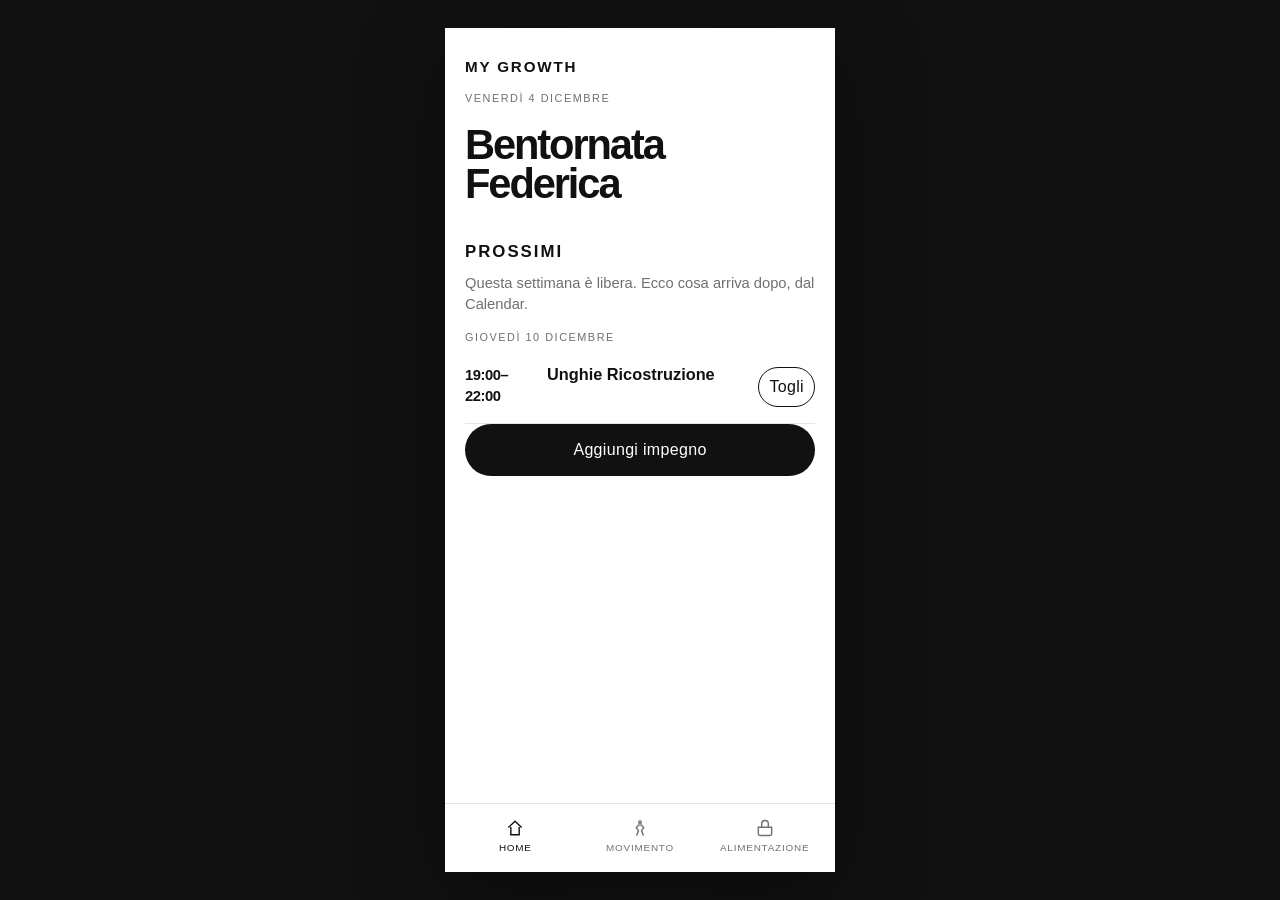
<file: index.html>
<!DOCTYPE html>
<html lang="it">
<head>
  <meta charset="UTF-8" />
  <meta name="viewport" content="width=device-width, initial-scale=1, viewport-fit=cover" />
  <meta name="theme-color" content="#5f171a" />
  <meta name="apple-mobile-web-app-capable" content="yes" />
  <meta name="apple-mobile-web-app-status-bar-style" content="black" />
  <meta name="apple-mobile-web-app-title" content="MY GROWTH" />
  <meta name="description" content="Scheda palestra, progressi e movimento" />
  <title>MY GROWTH</title>
  <link rel="manifest" href="./manifest.json?v=18" />
  <link rel="apple-touch-icon" href="./icons/icon-180.png?v=10" />
  <link rel="icon" href="./icons/icon-192.png?v=10" type="image/png" />
  <link rel="stylesheet" href="./styles.css?v=18" />
  <meta http-equiv="Cache-Control" content="no-cache, no-store, must-revalidate" />
</head>
<body>
  <div class="device" id="app"></div>
  <script src="./app.js?v=18"></script>
</body>
</html>
</file>
<file: styles.css>
:root {
  --ink: #111111;
  --muted: #707072;
  --line: #e5e5e5;
  --paper: #ffffff;
  --panel: #ffffff;
  --soft: #f5f5f5;
  --accent: #111111;
  --cream: #ffffff;
  --danger: #111111;
  --font: "Helvetica Neue", Helvetica, Arial, sans-serif;
}

* { box-sizing: border-box; }
html, body {
  height: 100%;
  height: 100dvh;
  margin: 0;
  overflow: hidden;
}
body {
  font-family: var(--font);
  color: var(--ink);
  background: var(--paper);
  line-height: 1.4;
  -webkit-font-smoothing: antialiased;
  touch-action: manipulation;
  overscroll-behavior: none;
}
button, input, select, textarea { font: inherit; color: inherit; }
button { cursor: pointer; }
textarea { resize: vertical; }

.device {
  min-height: 100dvh;
  height: 100dvh;
  background: var(--paper);
  display: flex;
  flex-direction: column;
  overflow: hidden;
}

@media (min-width: 720px) {
  body {
    display: grid;
    place-items: center;
    background: #111;
  }
  .device {
    width: 390px;
    height: 844px;
    max-height: calc(100dvh - 24px);
    min-height: 0;
    border-radius: 0;
    box-shadow: 0 24px 80px rgba(0, 0, 0, 0.45);
    border: 0;
  }
}

.screen {
  flex: 1;
  min-height: 0;
  overflow: auto;
  padding: calc(20px + env(safe-area-inset-top)) 20px 20px;
  -webkit-overflow-scrolling: touch;
}

.nav {
  position: sticky;
  bottom: 0;
  z-index: 50;
  flex-shrink: 0;
  display: grid;
  grid-template-columns: 1fr 1fr 1fr;
  gap: 0;
  padding: 6px 8px calc(10px + env(safe-area-inset-bottom));
  background: #fff;
  border-top: 1px solid var(--line);
}
.nav button {
  min-height: 52px;
  border: 0;
  background: transparent;
  color: var(--muted);
  display: flex;
  flex-direction: column;
  align-items: center;
  justify-content: center;
  gap: 3px;
  font-size: 0.62rem;
  font-weight: 500;
  letter-spacing: 0.08em;
  text-transform: uppercase;
  border-radius: 0;
}
.nav button svg { width: 20px; height: 20px; }
.nav button[aria-current="page"] {
  color: var(--ink);
}

.mark {
  font-size: 0.95rem;
  letter-spacing: 0.12em;
  text-transform: uppercase;
  color: var(--ink);
  font-weight: 800;
}
.eye {
  color: var(--muted);
  font-size: 0.68rem;
  font-weight: 500;
  letter-spacing: 0.14em;
  text-transform: uppercase;
}
.top {
  display: flex;
  justify-content: space-between;
  align-items: baseline;
  gap: 12px;
  margin-bottom: 18px;
}

h1 {
  font-weight: 800;
  font-size: clamp(2.1rem, 9vw, 2.7rem);
  line-height: 0.95;
  letter-spacing: -0.04em;
  margin: 8px 0 12px;
  text-transform: none;
}
h2 {
  font-weight: 700;
  font-size: 1.2rem;
  letter-spacing: -0.02em;
  margin: 0 0 4px;
}
h3 { margin: 0; font-size: 0.98rem; font-weight: 700; }
p { margin: 0; }
.lede { color: var(--muted); max-width: 40ch; font-size: 0.95rem; }

.home {
  min-height: 100%;
  display: flex;
  flex-direction: column;
  justify-content: flex-start;
}
.home-hero {
  text-align: left;
  padding: 8px 0 8px;
}
.home-hero h1 {
  margin: 18px 0 0;
  font-style: normal;
  font-size: 2.6rem;
  letter-spacing: -0.05em;
}

.agenda { margin-top: 28px; }
.agenda-title {
  margin: 0 0 14px;
  font-size: 1.05rem;
  letter-spacing: 0.12em;
  text-transform: uppercase;
  font-weight: 700;
}
.agenda-kicker { margin: 16px 0 6px; }
.agenda-item {
  display: flex;
  align-items: center;
  gap: 8px;
  border-bottom: 1px solid var(--line);
  padding: 12px 0;
}
.agenda-main {
  flex: 1;
  min-width: 0;
  min-height: 48px;
  border: 0;
  background: transparent;
  display: grid;
  grid-template-columns: 72px 1fr;
  gap: 10px;
  text-align: left;
  align-items: baseline;
  padding: 0;
}
.agenda-main h3 { font-size: 1.02rem; }
.when {
  font-variant-numeric: tabular-nums;
  font-weight: 800;
  font-size: 0.92rem;
  letter-spacing: -0.03em;
}
.field-row {
  display: grid;
  grid-template-columns: 1fr 1fr;
  gap: 12px;
}

.week {
  display: grid;
  grid-template-columns: repeat(7, 1fr);
  gap: 4px;
  margin-bottom: 18px;
}
.week-day {
  text-align: center;
  font-size: 0.7rem;
  font-weight: 700;
  padding: 10px 0;
  border-radius: 0;
  background: var(--soft);
  color: var(--muted);
  border: 0;
}
button.week-day { min-height: 40px; }
.week-day.on { background: var(--ink); color: #fff; }
.week-day.now { outline: 2px solid var(--ink); outline-offset: 1px; }
.week-day:disabled { opacity: 0.35; cursor: not-allowed; }

.stats {
  display: grid;
  grid-template-columns: 1fr 1fr 1fr;
  gap: 1px;
  background: var(--line);
  border: 1px solid var(--line);
  margin-bottom: 24px;
}
.stats div {
  background: #fff;
  border: 0;
  border-radius: 0;
  padding: 14px 8px;
  text-align: left;
  padding-left: 12px;
}
.stats strong {
  display: block;
  font-size: 1.4rem;
  font-weight: 800;
  letter-spacing: -0.04em;
  color: var(--ink);
}
.macros {
  display: grid;
  grid-template-columns: 1fr 1fr;
  gap: 1px;
  background: var(--line);
  border: 1px solid var(--line);
  margin-bottom: 24px;
}
.macros article {
  background: #fff;
  padding: 14px 12px;
}
.macros strong {
  display: block;
  font-size: 1.25rem;
  font-weight: 800;
  letter-spacing: -0.04em;
}
.macros span {
  color: var(--muted);
  font-size: 0.68rem;
  text-transform: uppercase;
  letter-spacing: 0.06em;
}

.dest {
  width: 100%;
  text-align: left;
  background: #fff;
  border: 0;
  border-top: 1px solid var(--line);
  border-radius: 0;
  padding: 22px 4px 22px 0;
  margin-bottom: 0;
  display: block;
  position: relative;
  padding-right: 28px;
}
.dest::after {
  content: "";
  position: absolute;
  right: 4px;
  top: 50%;
  width: 8px;
  height: 8px;
  border-right: 2px solid #111;
  border-bottom: 2px solid #111;
  transform: translateY(-50%) rotate(-45deg);
}
.dest.blush {
  background: #111;
  color: #fff;
  border-top: 0;
  width: calc(100% + 40px);
  margin: 0 -20px;
  padding: 28px 20px;
}
.dest.blush::after {
  border-color: #fff;
  right: 20px;
}
.dest.blush .eye,
.dest.blush p { color: #b2b2b2; }
.dest .eye { margin-bottom: 8px; }
.dest p { color: var(--muted); font-size: 0.9rem; margin-top: 6px; }

.btn {
  display: inline-flex;
  align-items: center;
  justify-content: center;
  min-height: 52px;
  padding: 0 22px;
  border-radius: 30px;
  border: 1px solid transparent;
  font-weight: 500;
  letter-spacing: 0.02em;
  transition: transform 160ms ease, opacity 160ms ease;
}
.btn:active { transform: scale(0.98); }
.btn:focus-visible { outline: 2px solid var(--ink); outline-offset: 3px; }
.btn.primary {
  width: 100%;
  background: #111;
  color: #fff;
}
.btn.ghost {
  background: #fff;
  border-color: #111;
  color: #111;
}
.btn.danger { color: #111; border-color: #111; background: #fff; }

.card, .ex {
  background: #fff;
  border: 0;
  border-bottom: 1px solid var(--line);
  border-radius: 0;
  padding: 16px 0;
  margin-bottom: 0;
}
.ex.done { background: var(--soft); border-color: var(--line); padding-left: 12px; padding-right: 12px; }
.card .row, .ex header {
  display: flex;
  justify-content: space-between;
  gap: 12px;
  align-items: baseline;
}
.muted { color: var(--muted); font-size: 0.92rem; }
.kg {
  font-variant-numeric: tabular-nums;
  font-weight: 800;
  color: var(--ink);
  white-space: nowrap;
}
.empty-kg { color: var(--muted); font-weight: 500; }

.pills,
.chips {
  display: flex;
  flex-wrap: wrap;
  gap: 8px;
  margin: 12px 0 16px;
}
.pills button,
.chips button {
  min-height: 40px;
  padding: 0 14px;
  border-radius: 30px;
  border: 1px solid var(--line);
  background: #fff;
  font-weight: 500;
  font-size: 0.88rem;
}
.pills button[aria-pressed="true"],
.chips button[aria-pressed="true"] {
  background: #111;
  border-color: #111;
  color: #fff;
}

.hint { color: var(--muted); font-size: 0.88rem; margin: 6px 0 12px; }

.load {
  display: flex;
  align-items: center;
  gap: 8px;
  margin: 10px 0 12px;
}
.load button {
  width: 48px;
  height: 48px;
  border-radius: 0;
  border: 1px solid var(--line);
  background: #fff;
  font-size: 1.35rem;
  line-height: 1;
}
.load input, .field input, .field select, .field textarea {
  height: 48px;
  border: 0;
  border-bottom: 1px solid #111;
  border-radius: 0;
  background: #fff;
  padding: 0 4px;
  font-size: 1.05rem;
}
.load input {
  width: 86px;
  text-align: center;
  font-weight: 700;
  font-variant-numeric: tabular-nums;
}
.unit { color: var(--muted); font-size: 0.85rem; font-weight: 600; }

.field { margin-bottom: 16px; }
.field label {
  display: block;
  font-size: 0.68rem;
  letter-spacing: 0.12em;
  text-transform: uppercase;
  color: var(--muted);
  margin-bottom: 8px;
  font-weight: 500;
}
.field input, .field select, .field textarea { width: 100%; }
.field textarea { min-height: 72px; padding: 8px 4px; height: auto; }

.sets { display: flex; gap: 8px; }
.sets button {
  flex: 1;
  min-height: 44px;
  border-radius: 0;
  border: 1px solid var(--line);
  background: #fff;
  color: var(--muted);
  font-weight: 700;
  font-variant-numeric: tabular-nums;
}
.sets button.on {
  border-color: #111;
  background: #111;
  color: #fff;
}

.rest:not([hidden]) {
  flex-shrink: 0;
  display: flex;
  align-items: center;
  justify-content: space-between;
  gap: 10px;
  padding: 14px 20px;
  background: #111;
  color: #fff;
}
.rest[hidden] { display: none !important; }
.rest .eye { color: #b2b2b2; }
.rest strong { font-variant-numeric: tabular-nums; font-size: 1.25rem; color: #fff; }
.rest button {
  min-height: 36px;
  border: 0;
  background: #fff;
  color: #111;
  border-radius: 30px;
  padding: 0 14px;
  font-weight: 600;
}

.toast {
  display: block;
  width: 100%;
  background: #111;
  color: #fff;
  padding: 12px 14px;
  border-radius: 0;
  font-weight: 500;
  margin-bottom: 16px;
  border: 0;
}

.visually-hidden {
  position: absolute;
  width: 1px;
  height: 1px;
  overflow: hidden;
  clip: rect(0 0 0 0);
}
.chat-log {
  max-height: 38vh;
  overflow: auto;
  margin: 0 0 12px;
  padding: 4px 0 8px;
}
.bubble {
  padding: 12px 14px;
  margin: 0 0 8px;
  font-size: 0.92rem;
  line-height: 1.45;
  white-space: pre-wrap;
}
.bubble.app {
  background: var(--soft);
  margin-right: 28px;
}
.bubble.user {
  background: #111;
  color: #fff;
  margin-left: 28px;
}
.composer {
  display: grid;
  grid-template-columns: 1fr auto;
  gap: 8px;
  align-items: end;
  padding-bottom: 8px;
}
.composer .btn { min-height: 48px; padding: 0 16px; width: auto; }
.composer input {
  height: 48px;
  border: 0;
  border-bottom: 1px solid #111;
  border-radius: 0;
  background: #fff;
  padding: 0 4px;
  font-size: 1.02rem;
}

@media (prefers-reduced-motion: reduce) {
  * { transition: none !important; animation: none !important; }
}
</file>
